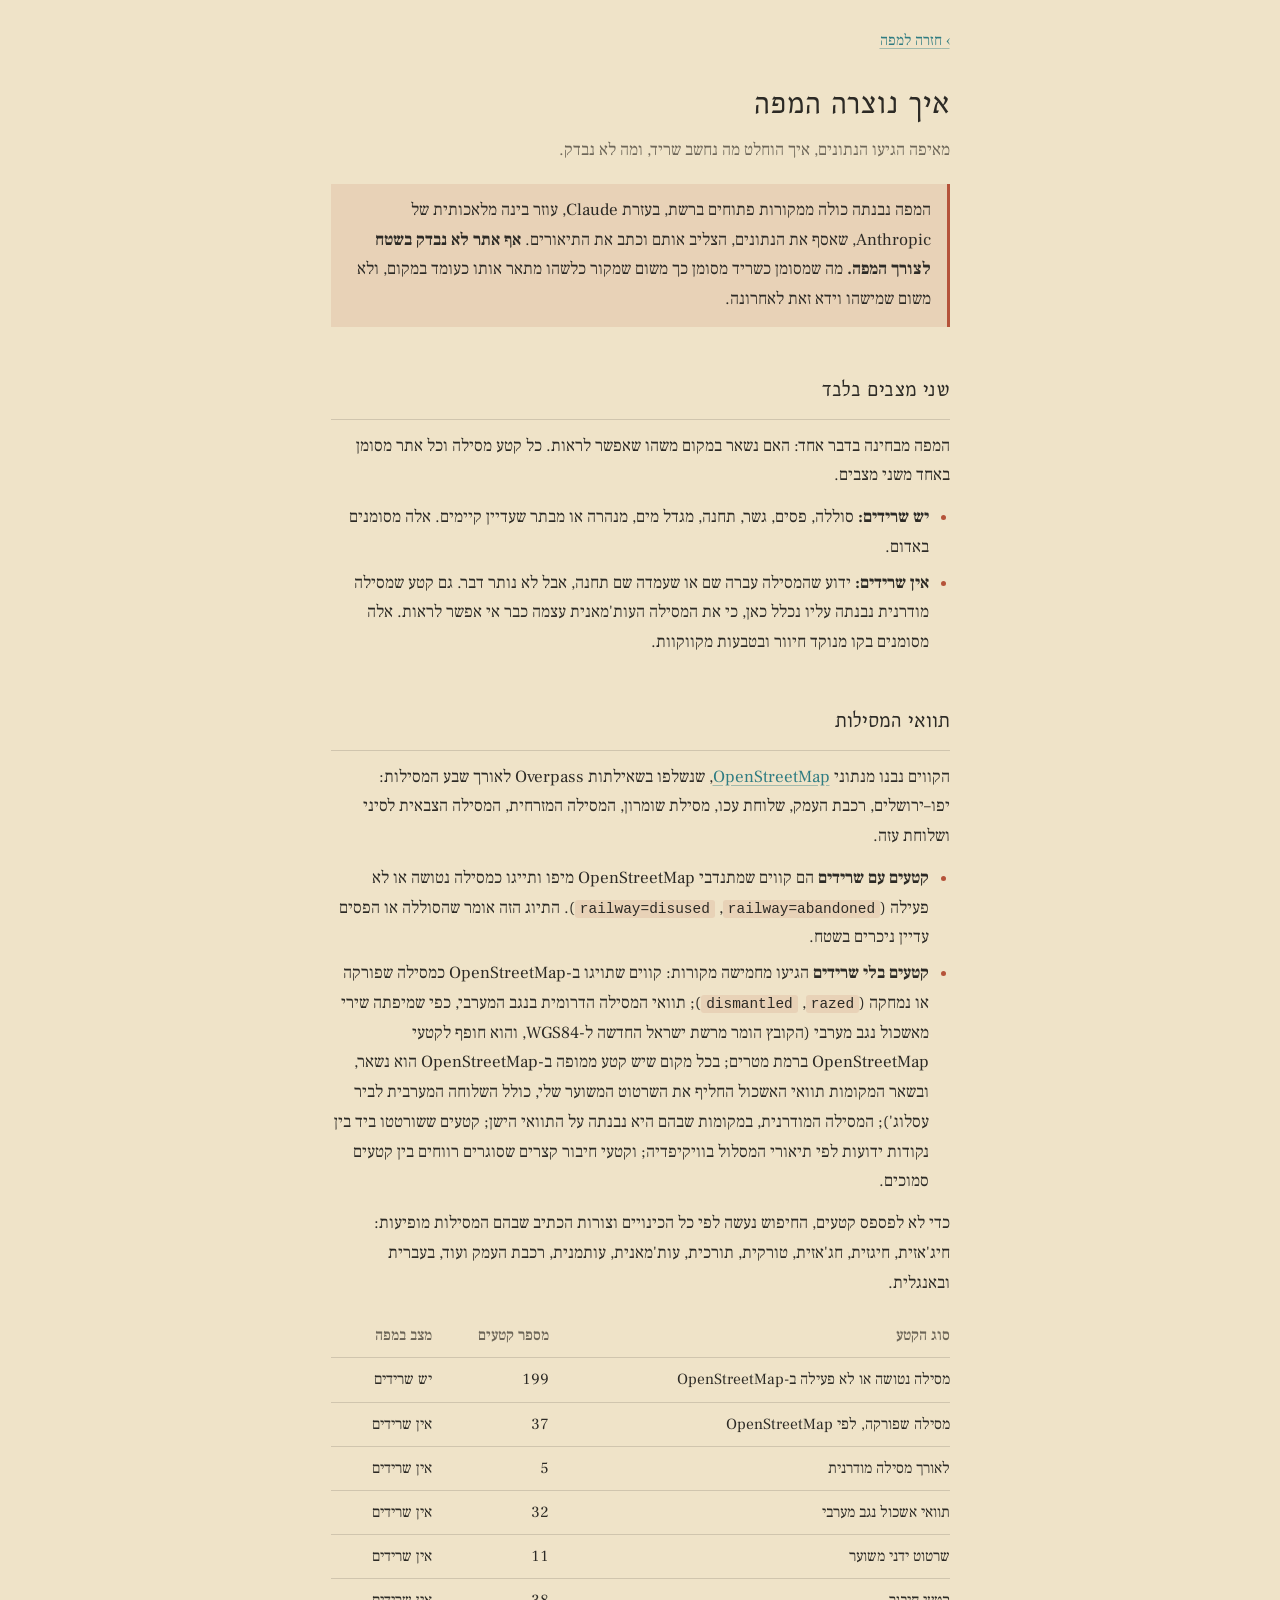
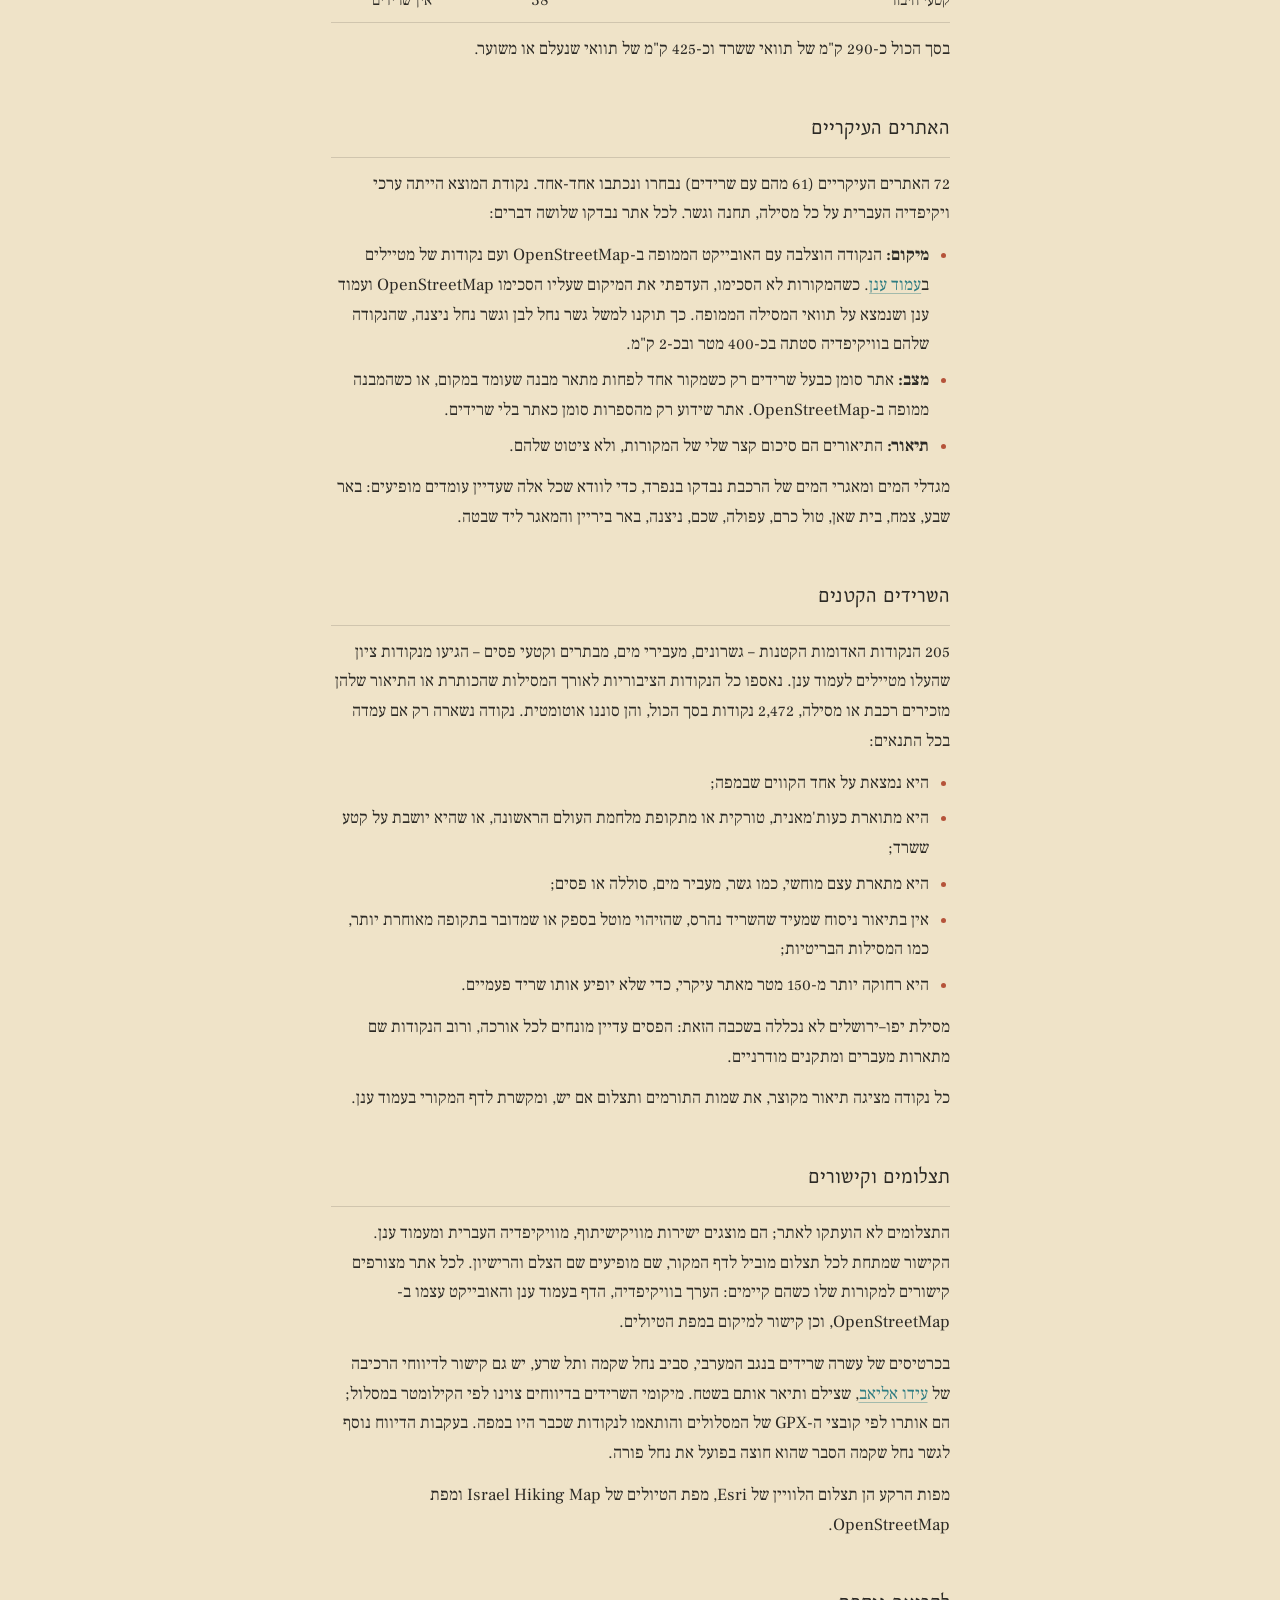
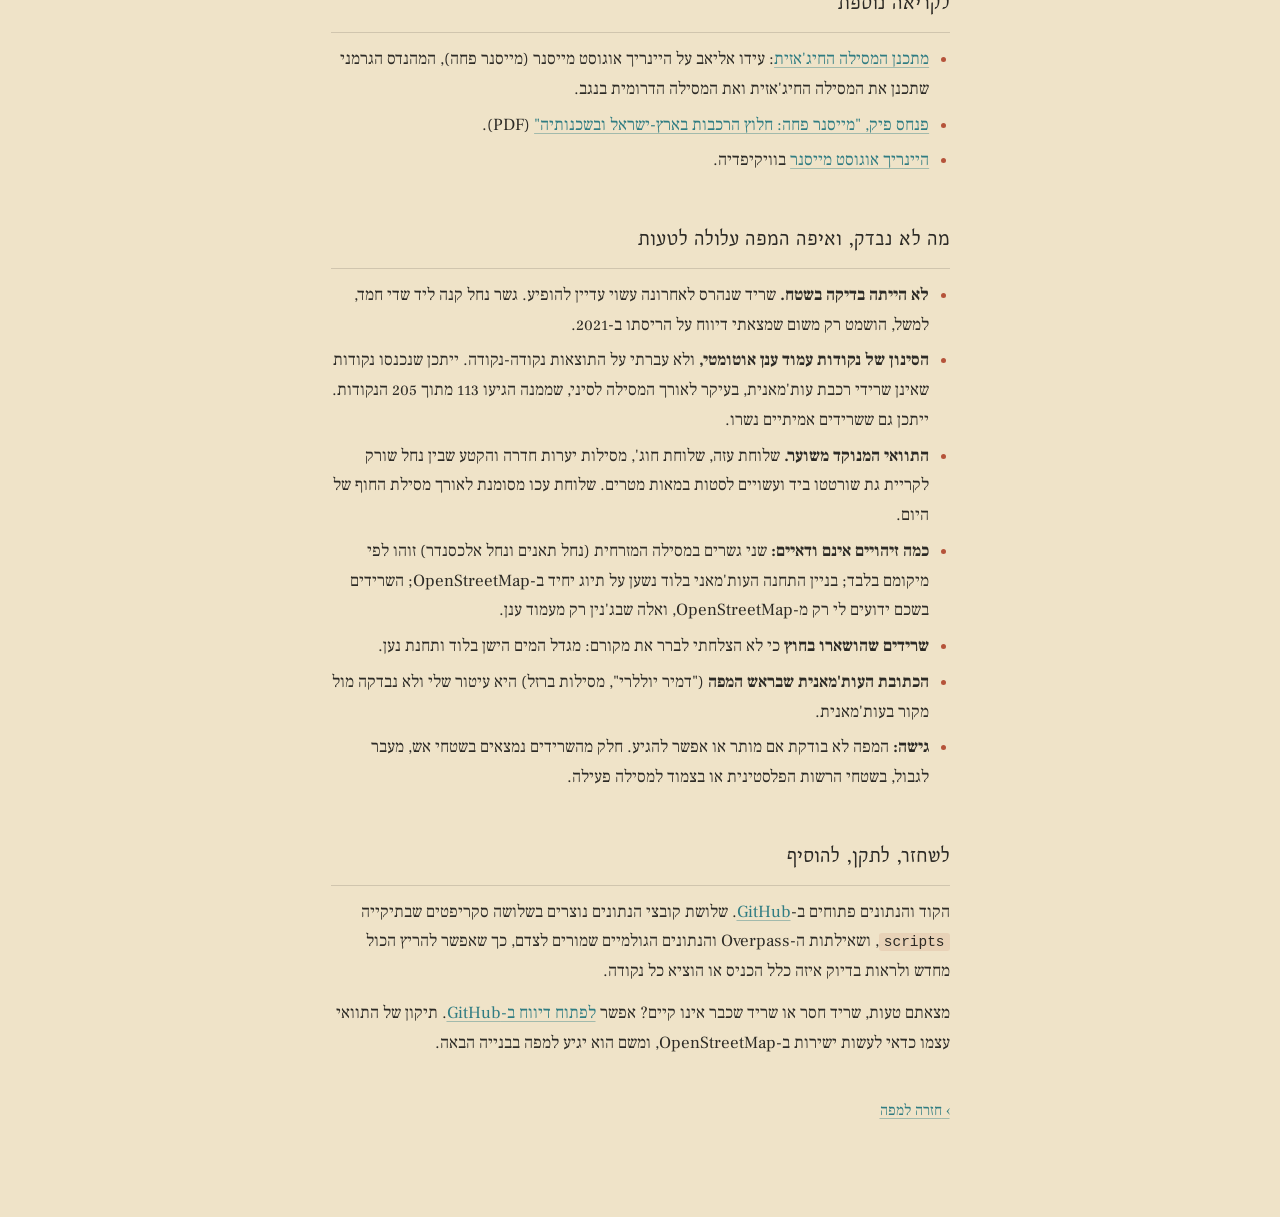
<file: about.html>
<!doctype html>
<html lang="he" dir="rtl">
<head>
<meta charset="utf-8">
<meta name="viewport" content="width=device-width, initial-scale=1, viewport-fit=cover">
<title>איך נוצרה המפה – מסילות הרכבת העות'מאניות בארץ ישראל</title>
<meta name="description" content="מאיפה הגיעו הנתונים במפת שרידי מסילות הרכבת העות'מאניות, איך נקבע מה נחשב שריד, ומה לא נבדק.">
<meta name="theme-color" content="#efe3c8">
<link rel="icon" href="favicon.svg" type="image/svg+xml">
<link rel="apple-touch-icon" href="apple-touch-icon.png">
<link rel="preconnect" href="https://fonts.googleapis.com">
<link rel="preconnect" href="https://fonts.gstatic.com" crossorigin>
<link href="https://fonts.googleapis.com/css2?family=Bellefair&family=Frank+Ruhl+Libre:wght@400;500;700&display=swap" rel="stylesheet">
<link rel="stylesheet" href="style.css">
<style>
  html, body { height: auto; }
  body.doc { overflow: auto; background: var(--sand); }
</style>
</head>
<body class="doc">
<main class="doc-in">
  <p class="home"><a href="./">חזרה למפה</a></p>

  <h1>איך נוצרה המפה</h1>
  <p class="intro">מאיפה הגיעו הנתונים, איך הוחלט מה נחשב שריד, ומה לא נבדק.</p>

  <div class="caveat">
    <p>המפה נבנתה כולה ממקורות פתוחים ברשת, בעזרת Claude, עוזר בינה מלאכותית של Anthropic, שאסף את הנתונים, הצליב אותם וכתב את התיאורים. <strong>אף אתר לא נבדק בשטח לצורך המפה.</strong> מה שמסומן כשריד מסומן כך משום שמקור כלשהו מתאר אותו כעומד במקום, ולא משום שמישהו וידא זאת לאחרונה.</p>
  </div>

  <h2>שני מצבים בלבד</h2>
  <p>המפה מבחינה בדבר אחד: האם נשאר במקום משהו שאפשר לראות. כל קטע מסילה וכל אתר מסומן באחד משני מצבים.</p>
  <ul>
    <li><strong>יש שרידים:</strong> סוללה, פסים, גשר, תחנה, מגדל מים, מנהרה או מבתר שעדיין קיימים. אלה מסומנים באדום.</li>
    <li><strong>אין שרידים:</strong> ידוע שהמסילה עברה שם או שעמדה שם תחנה, אבל לא נותר דבר. גם קטע שמסילה מודרנית נבנתה עליו נכלל כאן, כי את המסילה העות'מאנית עצמה כבר אי אפשר לראות. אלה מסומנים בקו מנוקד חיוור ובטבעות מקווקוות.</li>
  </ul>

  <h2>תוואי המסילות</h2>
  <p>הקווים נבנו מנתוני <a href="https://www.openstreetmap.org" target="_blank" rel="noopener">OpenStreetMap</a>, שנשלפו בשאילתות Overpass לאורך שבע המסילות: יפו–ירושלים, רכבת העמק, שלוחת עכו, מסילת שומרון, המסילה המזרחית, המסילה הצבאית לסיני ושלוחת עזה.</p>
  <ul>
    <li><strong>קטעים עם שרידים</strong> הם קווים שמתנדבי OpenStreetMap מיפו ותייגו כמסילה נטושה או לא פעילה (<code>railway=abandoned</code>, <code>railway=disused</code>). התיוג הזה אומר שהסוללה או הפסים עדיין ניכרים בשטח.</li>
    <li><strong>קטעים בלי שרידים</strong> הגיעו מחמישה מקורות: קווים שתויגו ב-OpenStreetMap כמסילה שפורקה או נמחקה (<code>razed</code>, <code>dismantled</code>); תוואי המסילה הדרומית בנגב המערבי, כפי שמיפתה שירי מאשכול נגב מערבי (הקובץ הומר מרשת ישראל החדשה ל-WGS84, והוא חופף לקטעי OpenStreetMap ברמת מטרים; בכל מקום שיש קטע ממופה ב-OpenStreetMap הוא נשאר, ובשאר המקומות תוואי האשכול החליף את השרטוט המשוער שלי, כולל השלוחה המערבית לביר עסלוג'); המסילה המודרנית, במקומות שבהם היא נבנתה על התוואי הישן; קטעים ששורטטו ביד בין נקודות ידועות לפי תיאורי המסלול בוויקיפדיה; וקטעי חיבור קצרים שסוגרים רווחים בין קטעים סמוכים.</li>
  </ul>
  <p>כדי לא לפספס קטעים, החיפוש נעשה לפי כל הכינויים וצורות הכתיב שבהם המסילות מופיעות: חיג'אזית, חיגזית, חג'אזית, טורקית, תורכית, עות'מאנית, עותמנית, רכבת העמק ועוד, בעברית ובאנגלית.</p>

  <table>
    <tr><th>סוג הקטע</th><th>מספר קטעים</th><th>מצב במפה</th></tr>
    <tr><td>מסילה נטושה או לא פעילה ב-OpenStreetMap</td><td class="n">199</td><td>יש שרידים</td></tr>
    <tr><td>מסילה שפורקה, לפי OpenStreetMap</td><td class="n">37</td><td>אין שרידים</td></tr>
    <tr><td>לאורך מסילה מודרנית</td><td class="n">5</td><td>אין שרידים</td></tr>
    <tr><td>תוואי אשכול נגב מערבי</td><td class="n">32</td><td>אין שרידים</td></tr>
    <tr><td>שרטוט ידני משוער</td><td class="n">11</td><td>אין שרידים</td></tr>
    <tr><td>קטעי חיבור</td><td class="n">38</td><td>אין שרידים</td></tr>
  </table>
  <p>בסך הכול כ-290 ק"מ של תוואי ששרד וכ-425 ק"מ של תוואי שנעלם או משוער.</p>

  <h2>האתרים העיקריים</h2>
  <p>72 האתרים העיקריים (61 מהם עם שרידים) נבחרו ונכתבו אחד-אחד. נקודת המוצא הייתה ערכי ויקיפדיה העברית על כל מסילה, תחנה וגשר. לכל אתר נבדקו שלושה דברים:</p>
  <ul>
    <li><strong>מיקום:</strong> הנקודה הוצלבה עם האובייקט הממופה ב-OpenStreetMap ועם נקודות של מטיילים ב<a href="https://amudanan.co.il" target="_blank" rel="noopener">עמוד ענן</a>. כשהמקורות לא הסכימו, העדפתי את המיקום שעליו הסכימו OpenStreetMap ועמוד ענן ושנמצא על תוואי המסילה הממופה. כך תוקנו למשל גשר נחל לבן וגשר נחל ניצנה, שהנקודה שלהם בוויקיפדיה סטתה בכ-400 מטר ובכ-2 ק"מ.</li>
    <li><strong>מצב:</strong> אתר סומן כבעל שרידים רק כשמקור אחד לפחות מתאר מבנה שעומד במקום, או כשהמבנה ממופה ב-OpenStreetMap. אתר שידוע רק מהספרות סומן כאתר בלי שרידים.</li>
    <li><strong>תיאור:</strong> התיאורים הם סיכום קצר שלי של המקורות, ולא ציטוט שלהם.</li>
  </ul>
  <p>מגדלי המים ומאגרי המים של הרכבת נבדקו בנפרד, כדי לוודא שכל אלה שעדיין עומדים מופיעים: באר שבע, צמח, בית שאן, טול כרם, עפולה, שכם, ניצנה, באר ביריין והמאגר ליד שבטה.</p>

  <h2>השרידים הקטנים</h2>
  <p>205 הנקודות האדומות הקטנות – גשרונים, מעבירי מים, מבתרים וקטעי פסים – הגיעו מנקודות ציון שהעלו מטיילים לעמוד ענן. נאספו כל הנקודות הציבוריות לאורך המסילות שהכותרת או התיאור שלהן מזכירים רכבת או מסילה, 2,472 נקודות בסך הכול, והן סוננו אוטומטית. נקודה נשארה רק אם עמדה בכל התנאים:</p>
  <ul>
    <li>היא נמצאת על אחד הקווים שבמפה;</li>
    <li>היא מתוארת כעות'מאנית, טורקית או מתקופת מלחמת העולם הראשונה, או שהיא יושבת על קטע ששרד;</li>
    <li>היא מתארת עצם מוחשי, כמו גשר, מעביר מים, סוללה או פסים;</li>
    <li>אין בתיאור ניסוח שמעיד שהשריד נהרס, שהזיהוי מוטל בספק או שמדובר בתקופה מאוחרת יותר, כמו המסילות הבריטיות;</li>
    <li>היא רחוקה יותר מ-150 מטר מאתר עיקרי, כדי שלא יופיע אותו שריד פעמיים.</li>
  </ul>
  <p>מסילת יפו–ירושלים לא נכללה בשכבה הזאת: הפסים עדיין מונחים לכל אורכה, ורוב הנקודות שם מתארות מעברים ומתקנים מודרניים.</p>
  <p>כל נקודה מציגה תיאור מקוצר, את שמות התורמים ותצלום אם יש, ומקשרת לדף המקורי בעמוד ענן.</p>

  <h2>תצלומים וקישורים</h2>
  <p>התצלומים לא הועתקו לאתר; הם מוצגים ישירות מוויקישיתוף, מוויקיפדיה העברית ומעמוד ענן. הקישור שמתחת לכל תצלום מוביל לדף המקור, שם מופיעים שם הצלם והרישיון. לכל אתר מצורפים קישורים למקורות שלו כשהם קיימים: הערך בוויקיפדיה, הדף בעמוד ענן והאובייקט עצמו ב-OpenStreetMap, וכן קישור למיקום במפת הטיולים.</p>
  <p>בכרטיסים של עשרה שרידים בנגב המערבי, סביב נחל שקמה ותל שרע, יש גם קישור לדיווחי הרכיבה של <a href="https://idoeliav.com/" target="_blank" rel="noopener">עידו אליאב</a>, שצילם ותיאר אותם בשטח. מיקומי השרידים בדיווחים צוינו לפי הקילומטר במסלול; הם אותרו לפי קובצי ה-GPX של המסלולים והותאמו לנקודות שכבר היו במפה. בעקבות הדיווח נוסף לגשר נחל שקמה הסבר שהוא חוצה בפועל את נחל פורה.</p>
  <p>מפות הרקע הן תצלום הלוויין של Esri, מפת הטיולים של Israel Hiking Map ומפת OpenStreetMap.</p>

  <h2>לקריאה נוספת</h2>
  <ul>
    <li><a href="https://idoeliav.com/knowledge/sharsheret-ext-dorot-ruchama-shekma-ext/" target="_blank" rel="noopener">מתכנן המסילה החיג'אזית</a>: עידו אליאב על היינריך אוגוסט מייסנר (מייסנר פחה), המהנדס הגרמני שתכנן את המסילה החיג'אזית ואת המסילה הדרומית בנגב.</li>
    <li><a href="https://idoeliav.com/wp-content/uploads/2023/05/sharsheret-4-2-2022-pp-2.pdf" target="_blank" rel="noopener">פנחס פיק, "מייסנר פחה: חלוץ הרכבות בארץ-ישראל ובשכנותיה"</a> (PDF).</li>
    <li><a href="https://he.wikipedia.org/wiki/%D7%94%D7%99%D7%99%D7%A0%D7%A8%D7%99%D7%9A_%D7%90%D7%95%D7%92%D7%95%D7%A1%D7%98_%D7%9E%D7%99%D7%99%D7%A1%D7%A0%D7%A8" target="_blank" rel="noopener">היינריך אוגוסט מייסנר</a> בוויקיפדיה.</li>
  </ul>

  <h2>מה לא נבדק, ואיפה המפה עלולה לטעות</h2>
  <ul>
    <li><strong>לא הייתה בדיקה בשטח.</strong> שריד שנהרס לאחרונה עשוי עדיין להופיע. גשר נחל קנה ליד שדי חמד, למשל, הושמט רק משום שמצאתי דיווח על הריסתו ב-2021.</li>
    <li><strong>הסינון של נקודות עמוד ענן אוטומטי,</strong> ולא עברתי על התוצאות נקודה-נקודה. ייתכן שנכנסו נקודות שאינן שרידי רכבת עות'מאנית, בעיקר לאורך המסילה לסיני, שממנה הגיעו 113 מתוך 205 הנקודות. ייתכן גם ששרידים אמיתיים נשרו.</li>
    <li><strong>התוואי המנוקד משוער.</strong> שלוחת עזה, שלוחת חוג', מסילות יערות חדרה והקטע שבין נחל שורק לקריית גת שורטטו ביד ועשויים לסטות במאות מטרים. שלוחת עכו מסומנת לאורך מסילת החוף של היום.</li>
    <li><strong>כמה זיהויים אינם ודאיים:</strong> שני גשרים במסילה המזרחית (נחל תאנים ונחל אלכסנדר) זוהו לפי מיקומם בלבד; בניין התחנה העות'מאני בלוד נשען על תיוג יחיד ב-OpenStreetMap; השרידים בשכם ידועים לי רק מ-OpenStreetMap, ואלה שבג'נין רק מעמוד ענן.</li>
    <li><strong>שרידים שהושארו בחוץ</strong> כי לא הצלחתי לברר את מקורם: מגדל המים הישן בלוד ותחנת נען.</li>
    <li><strong>הכתובת העות'מאנית שבראש המפה</strong> ("דמיר יוללרי", מסילות ברזל) היא עיטור שלי ולא נבדקה מול מקור בעות'מאנית.</li>
    <li><strong>גישה:</strong> המפה לא בודקת אם מותר או אפשר להגיע. חלק מהשרידים נמצאים בשטחי אש, מעבר לגבול, בשטחי הרשות הפלסטינית או בצמוד למסילה פעילה.</li>
  </ul>

  <h2>לשחזר, לתקן, להוסיף</h2>
  <p>הקוד והנתונים פתוחים ב-<a href="https://github.com/niryariv/turk_rail" target="_blank" rel="noopener">GitHub</a>. שלושת קובצי הנתונים נוצרים בשלושה סקריפטים שבתיקייה <code>scripts</code>, ושאילתות ה-Overpass והנתונים הגולמיים שמורים לצדם, כך שאפשר להריץ הכול מחדש ולראות בדיוק איזה כלל הכניס או הוציא כל נקודה.</p>
  <p>מצאתם טעות, שריד חסר או שריד שכבר אינו קיים? אפשר <a href="https://github.com/niryariv/turk_rail/issues" target="_blank" rel="noopener">לפתוח דיווח ב-GitHub</a>. תיקון של התוואי עצמו כדאי לעשות ישירות ב-OpenStreetMap, ומשם הוא יגיע למפה בבנייה הבאה.</p>

  <p class="home" style="margin-top:40px"><a href="./">חזרה למפה</a></p>
</main>
</body>
</html>
</file>
<file: style.css>
/* מסילות הרכבת העות'מאניות
   Palette after Nachum Gutman's Jaffa and early Tel Aviv: sunlit sand, roof-tile red,
   the pale teal of the sea, dusty rose, olive, and a thin black ink line over light washes.
   The aerial photograph is the subject; the interface is sand-coloured glass laid on it. */
:root {
  --sand: #efe3c8;
  --sand-glass: rgba(240, 229, 203, .88);
  --sand-deep: #e2d2ad;
  --ink: #2c2a25;
  --ink-soft: #6d6658;
  --ink-faint: #958c79;
  --rule: rgba(44, 42, 37, .16);
  --tile: #b5533a;          /* roof-tile red: everything that survives */
  --tile-wash: rgba(181, 83, 58, .12);
  --sea: #2f7c82;           /* Jaffa sea: links */
  --ochre: #c9963c;
  --rose: #d9a08c;
  --olive: #7d8452;
  --panel-w: 372px;
  --serif: "Frank Ruhl Libre", "Times New Roman", serif;
  --display: "Bellefair", "Frank Ruhl Libre", serif;
}

* { box-sizing: border-box; }
html, body { height: 100%; margin: 0; }
body { font-family: var(--serif); color: var(--ink); background: #cdbf9d; font-size: 16px; line-height: 1.6; overflow: hidden; }
a { color: var(--sea); text-decoration-color: rgba(47, 124, 130, .4); text-underline-offset: 3px; }
button { font: inherit; color: inherit; cursor: pointer; }
:focus-visible { outline: 1.5px solid var(--sea); outline-offset: 2px; }

/* ------------------------------------------------------------------ map */
#map { direction: ltr; position: fixed; inset: 0; background: #cdbf9d; }
.leaflet-container { font-family: var(--serif); background: #cdbf9d; }
/* a little warmth and less punch, like sun-bleached watercolour */
.base-sat .leaflet-pane.leaflet-base-pane { filter: sepia(.2) saturate(.82) brightness(.98) contrast(.96); }
.base-map .leaflet-pane.leaflet-base-pane { filter: grayscale(.45) sepia(.55) saturate(.85) brightness(1.0) contrast(.92); }
.base-hike .leaflet-pane.leaflet-base-pane { filter: sepia(.25) saturate(.8); }
.leaflet-control-attribution { background: rgba(240, 229, 203, .6) !important; font-size: 10px; color: var(--ink-soft); padding: 1px 8px !important; border-radius: 3px 0 0 0; }
.leaflet-control-attribution a { color: var(--ink-soft); }
.leaflet-bar { border: 1px solid var(--rule) !important; box-shadow: none; border-radius: 6px; overflow: hidden; backdrop-filter: blur(10px); -webkit-backdrop-filter: blur(10px); }
.leaflet-bar a { background: var(--sand-glass); color: var(--ink); border-bottom-color: var(--rule); font-weight: 400; }
.leaflet-bar a:hover { background: #f6ecd4; color: var(--ink); }

/* lines: Leaflet writes stroke attributes, CSS takes precedence */
path.ln-case { stroke: #f6ecd2; stroke-width: 5; stroke-opacity: .62; stroke-linecap: round; stroke-linejoin: round; fill: none; }
path.ln-rem { stroke: var(--tile); stroke-width: 2; stroke-opacity: 1; stroke-linecap: round; stroke-linejoin: round; fill: none; }
/* historical route: a light dashed line with a thin dark halo, so it reads on pale desert and on dark fields alike,
   but stays clearly secondary to the solid red of surviving trackbed */
path.ln-gone { stroke: #fbf3df; stroke-width: 2.2; stroke-opacity: .95; stroke-dasharray: 7 6; stroke-linecap: round; stroke-linejoin: round; fill: none;
  filter: drop-shadow(0 0 .8px rgba(44, 42, 37, .95)) drop-shadow(0 0 2px rgba(44, 42, 37, .35)); }
/* up close the line thins to a row of dots so the embankment itself shows in the photograph */
.z-mid path.ln-case { stroke-opacity: .4; }
.z-mid path.ln-rem { stroke-dasharray: 8 7; }
.z-close path.ln-case { stroke-width: 6; stroke-dasharray: .1 13; stroke-opacity: .9; }
.z-close path.ln-rem { stroke-width: 3; stroke-dasharray: .1 13; }
path.dimmed.ln-rem { stroke-opacity: .35; }
path.dimmed.ln-case { stroke-opacity: .2; }
.base-map path.ln-gone, .base-hike path.ln-gone { stroke: #4a4337; filter: drop-shadow(0 0 1px rgba(251, 243, 223, .95)); }
path.dimmed.ln-gone { stroke-opacity: .35; }
path.lit.ln-gone { stroke-opacity: 1; stroke-width: 2.8; }
.hide-gone .gone, .hide-gone path.ln-gone { display: none; }

/* markers: small sand medallions with an ink drawing */
.mk { display: block; transition: transform .15s ease; transform-origin: 50% 50%; transform: scale(var(--mk, 1)); }
.mk svg { display: block; overflow: visible; }
.mk-disc .pt { fill: #f3e8cd; fill-opacity: .94; stroke: var(--tile); stroke-width: 1.3; }
.mk-disc .glyph { fill: none; stroke: var(--ink); stroke-width: 1.25; stroke-linecap: round; stroke-linejoin: round; }
.mk-ring circle { fill: none; stroke: #f6ecd2; stroke-width: 1.2; opacity: .6; stroke-dasharray: 2 2; }
.leaflet-marker-icon:hover .mk { transform: scale(calc(var(--mk, 1) * 1.15)); }
.leaflet-marker-icon.sel .mk { transform: scale(1.35); }
.leaflet-marker-icon.sel .mk-disc .pt { fill: var(--tile); fill-opacity: 1; stroke: #f6ecd2; }
.leaflet-marker-icon.sel .mk-disc .glyph { stroke: #f8efd9; }
.leaflet-marker-icon.sel .mk-ring circle { opacity: 1; stroke: var(--tile); stroke-dasharray: none; }
.mn { display: block; width: 7px; height: 7px; margin: 4.5px; border-radius: 50%; background: var(--tile); box-shadow: 0 0 0 1.5px rgba(246, 236, 210, .85); transition: transform .15s ease; }
.leaflet-marker-icon.minor:hover .mn { transform: scale(1.5); }
.leaflet-marker-icon.minor.sel .mn { transform: scale(1.8); background: var(--ink); }
.z-far .leaflet-marker-icon.minor { display: none; }

.leaflet-tooltip.tip, .leaflet-tooltip.tag { direction: rtl; background: rgba(243, 232, 205, .92); color: var(--ink); border: 1px solid var(--rule); border-radius: 4px; font-family: var(--serif); font-size: 12.5px; line-height: 1.25; padding: 2px 8px; box-shadow: none; white-space: nowrap; }
.leaflet-tooltip.tag { background: rgba(243, 232, 205, .78); border-color: transparent; }
.leaflet-tooltip.tip::before, .leaflet-tooltip.tag::before { display: none; }
.here { display: block; width: 12px; height: 12px; border-radius: 50%; background: var(--sea); border: 2px solid #f6ecd2; box-shadow: 0 0 0 5px rgba(47, 124, 130, .22); }

/* map controls */
.mapctl { position: fixed; top: 16px; left: 16px; z-index: 800; display: flex; gap: 8px; align-items: center; direction: rtl; }
.basemaps { display: flex; border: 1px solid var(--rule); border-radius: 6px; overflow: hidden; background: var(--sand-glass); backdrop-filter: blur(10px); -webkit-backdrop-filter: blur(10px); }
.basemaps button { border: 0; background: transparent; padding: 6px 13px; font-size: 14px; color: var(--ink-soft); }
.basemaps button + button { border-inline-start: 1px solid var(--rule); }
.basemaps button.on { color: var(--ink); background: rgba(44, 42, 37, .08); }
#locate { width: 34px; height: 34px; display: grid; place-items: center; border: 1px solid var(--rule); border-radius: 6px; background: var(--sand-glass); padding: 0; color: var(--ink-soft); backdrop-filter: blur(10px); -webkit-backdrop-filter: blur(10px); }
#locate svg { stroke-width: 1.4; }
#locate.busy { color: var(--sea); }

/* ---------------------------------------------------------------- panel */
#panel { position: fixed; top: 16px; right: 16px; bottom: 16px; width: var(--panel-w); z-index: 900; background: var(--sand-glass); border: 1px solid rgba(44, 42, 37, .22); border-radius: 10px; display: flex; flex-direction: column; overflow: hidden; backdrop-filter: blur(14px); -webkit-backdrop-filter: blur(14px); }
#handle { display: none; }
#panel-body { overflow-y: auto; flex: 1; overscroll-behavior: contain; -webkit-overflow-scrolling: touch; scrollbar-width: thin; scrollbar-color: rgba(44, 42, 37, .25) transparent; }

.masthead { padding: 22px 26px 20px; border-bottom: 1px solid var(--rule); }
.masthead .vignette { display: block; width: 200px; height: auto; margin: 0 0 14px; }
.masthead .ota { font-family: "Aref Ruqaa", serif; font-size: 22px; line-height: 1; margin: 0 0 10px; color: var(--tile); opacity: .85; }
.masthead h1 { font-family: var(--display); font-weight: 400; font-size: 31px; line-height: 1.1; margin: 0; text-wrap: balance; }
.masthead .sub { margin: 10px 0 0; font-size: 15px; color: var(--ink-soft); }
.tileband { display: none; }

.pad { padding: 20px 26px 40px; }
.lede { margin: 0 0 20px; font-size: 15.5px; }
h2 { font-family: var(--display); font-weight: 400; font-size: 23px; margin: 30px 0 8px; padding-bottom: 8px; border-bottom: 1px solid var(--rule); }
.hint { margin: 0 0 6px; font-size: 14px; color: var(--ink-faint); }
.faint { color: var(--ink-soft); }

.legend { border: 1px solid var(--rule); border-radius: 8px; padding: 14px 16px; display: grid; gap: 8px; font-size: 14.5px; background: rgba(255, 250, 235, .35); }
.legend-h { margin: 0; font-size: 14.5px; color: var(--tile); }
.legend-h.faint { color: var(--ink-soft); margin-top: 6px; padding-top: 12px; border-top: 1px solid var(--rule); }
.legend-row { display: grid; grid-template-columns: 54px 1fr; align-items: center; gap: 10px; }
.legend-row.faint { color: var(--ink-soft); }
.lg-rail { stroke: var(--tile); stroke-width: 2; stroke-linecap: round; }
.lg-ties { stroke: none; }
.lg-gone { stroke: #4a4337; stroke-width: 2.2; stroke-dasharray: 7 6; stroke-linecap: round; }
.lg-star { width: 18px; height: 18px; margin-inline-start: 18px; border: 1.3px solid var(--tile); border-radius: 50%; background: #f6ecd2; }
.lg-mn { width: 7px; height: 7px; margin-inline-start: 23.5px; border-radius: 50%; background: var(--tile); }
.lg-ring { width: 10px; height: 10px; margin-inline-start: 22px; border: 1.2px dashed rgba(44, 42, 37, .5); border-radius: 50%; }
.toggle { margin-top: 6px; padding-top: 12px; border-top: 1px solid var(--rule); display: flex; gap: 9px; align-items: center; cursor: pointer; color: var(--ink-soft); }
.toggle input { accent-color: var(--tile); width: 15px; height: 15px; margin: 0; }

.line-list { list-style: none; margin: 0; padding: 0; }
.line-list button { width: 100%; text-align: start; background: none; border: 0; border-bottom: 1px solid rgba(44, 42, 37, .09); padding: 11px 0; display: grid; grid-template-columns: 1fr auto; gap: 2px 12px; }
.line-list button:hover .ln, .site-btn:hover .sn { color: var(--tile); }
.ln { font-size: 16.5px; }
.ly { font-variant-numeric: tabular-nums; color: var(--ink-faint); font-size: 14.5px; }
.lm { grid-column: 1 / -1; font-size: 13.5px; color: var(--ink-faint); }
.bar { grid-column: 1 / -1; height: 2px; background: rgba(44, 42, 37, .12); margin-top: 6px; position: relative; border-radius: 1px; }
.bar i { position: absolute; top: 0; bottom: 0; inset-inline-start: 0; background: var(--tile); border-radius: 1px; }

.group-h { font-size: 13.5px; color: var(--ink-faint); margin: 18px 0 2px; }
.site-btn { width: 100%; text-align: start; background: none; border: 0; padding: 6px 0; display: grid; grid-template-columns: 16px 1fr auto; gap: 8px; align-items: baseline; }
.site-btn .dot { width: 6px; height: 6px; align-self: center; border-radius: 50%; background: var(--tile); }
.site-btn .sn { font-size: 15.5px; transition: color .12s; }
.site-btn .sk { font-size: 13px; color: var(--ink-faint); }
.site-btn.none { opacity: .6; }
.site-btn.none .dot { background: none; border: 1px dashed rgba(44, 42, 37, .6); width: 8px; height: 8px; }

.about { margin-top: 32px; font-size: 14px; color: var(--ink-soft); }
.about summary { cursor: pointer; color: var(--ink); font-size: 15px; }
.about p { margin: 10px 0 0; }
.how { margin: 14px 0 0; font-size: 15px; }

/* detail */
.back { background: none; border: 0; padding: 16px 26px 12px; font-size: 14px; color: var(--ink-soft); display: block; }
.back:hover { color: var(--ink); }
.back::before { content: "› "; }
.photo { margin: 0 14px; border-radius: 6px; overflow: hidden; background: var(--sand-deep); border: 1px solid var(--rule); }
.photo img { display: block; width: 100%; aspect-ratio: 3 / 2; object-fit: cover; filter: sepia(.12) saturate(.92); }
.photo figcaption { font-size: 11.5px; padding: 4px 12px 5px; color: var(--ink-faint); }
.photo figcaption a { color: inherit; }
.d-pad { padding: 18px 26px 40px; }
.d-pad h2 { border: 0; font-size: 29px; line-height: 1.15; margin: 0; padding: 0; text-wrap: balance; }
.status { display: inline-block; margin: 14px 0 0; padding: 3px 12px; font-size: 13.5px; border: 1px solid currentColor; border-radius: 20px; }
.status.yes { color: var(--tile); background: var(--tile-wash); border-color: rgba(181, 83, 58, .5); }
.status.no { color: var(--ink-soft); border-style: dashed; border-color: rgba(44, 42, 37, .35); }
.d-desc { margin: 14px 0 0; font-size: 16px; }
.d-note { margin: 10px 0 0; font-size: 13.5px; color: var(--ink-faint); }
.facts { margin: 18px 0 0; padding: 14px 0 0; border-top: 1px solid var(--rule); display: grid; grid-template-columns: auto 1fr; gap: 4px 16px; font-size: 14.5px; }
.facts dt { color: var(--ink-faint); }
.facts dd { margin: 0; }
.facts button { background: none; border: 0; padding: 0; color: var(--sea); text-decoration: underline; text-decoration-color: rgba(47, 124, 130, .4); text-underline-offset: 3px; text-align: start; }
.d-pad h3 { font-family: var(--display); font-weight: 400; font-size: 20px; margin: 26px 0 6px; }
.links { margin: 18px 0 0; padding: 14px 0 0; border-top: 1px solid var(--rule); display: flex; flex-wrap: wrap; gap: 6px 18px; font-size: 14.5px; }
.links.nav { border-top: 0; margin-top: 6px; padding-top: 0; gap: 8px; }
.links.nav a { border: 1px solid rgba(44, 42, 37, .28); color: var(--ink); text-decoration: none; padding: 6px 14px; border-radius: 20px; font-size: 14px; transition: border-color .12s, color .12s; }
.links.nav a:hover { border-color: var(--sea); color: var(--sea); }

/* popup on a stretch of line */
.pop .leaflet-popup-content-wrapper { background: rgba(243, 232, 205, .95); color: var(--ink); border-radius: 8px; border: 1px solid rgba(44, 42, 37, .22); box-shadow: none; }
.pop .leaflet-popup-tip { background: rgba(243, 232, 205, .95); box-shadow: none; }
.pop .leaflet-popup-content { margin: 13px 16px; font-family: var(--serif); font-size: 14.5px; line-height: 1.5; direction: rtl; text-align: start; }
.pop .leaflet-popup-content p { margin: 0 0 6px; }
.pop-h.yes { color: var(--tile); }
.pop-h.no { color: var(--ink-soft); }
.lk-h { color: var(--ink-soft); }
.links.more { border-top: 0; margin-top: 8px; padding-top: 0; }
.pop-src { font-size: 13px; }
.pop-links { display: flex; flex-wrap: wrap; gap: 4px 12px; }
.pop .leaflet-popup-content a { color: var(--sea); }
.pop-more { background: none; border: 0; padding: 0; color: var(--ink-soft); text-decoration: underline; text-underline-offset: 3px; font-size: 14px; }
.leaflet-container a.leaflet-popup-close-button { left: 2px; right: auto; color: var(--ink-faint); }

/* --------------------------------------------------------------- mobile */
@media (max-width: 760px) {
  #panel { top: auto; left: 0; right: 0; bottom: 0; width: auto; height: 66dvh; max-height: calc(100dvh - 56px); border-width: 1px 0 0; border-radius: 14px 14px 0 0;
    transform: translateY(calc(100% - 58px - env(safe-area-inset-bottom))); transition: transform .28s cubic-bezier(.2, .8, .2, 1); }
  #panel.open { transform: none; }
  #handle { display: grid; grid-template-columns: 1fr auto; align-items: center; gap: 2px 10px; width: 100%; min-height: 58px; padding: 14px 20px 8px; border: 0; border-bottom: 1px solid var(--rule); background: transparent; color: var(--ink); text-align: start; position: relative; flex: none; }
  .grip { position: absolute; top: 6px; left: 50%; width: 34px; height: 3px; margin-left: -17px; border-radius: 2px; background: rgba(44, 42, 37, .28); }
  .handle-title { font-family: var(--display); font-size: 21px; white-space: nowrap; overflow: hidden; text-overflow: ellipsis; }
  .handle-hint { font-size: 13px; color: var(--ink-soft); }
  .masthead h1 { display: none; }
  .masthead { padding: 14px 20px 14px; }
  .masthead .vignette { width: 120px; margin-bottom: 8px; }
  .masthead .ota { display: none; }
  .masthead .sub { margin: 0; }
  .pad { padding: 16px 20px calc(36px + env(safe-area-inset-bottom)); }
  .back { padding: 12px 20px 10px; }
  .photo { margin: 0 12px; }
  .d-pad { padding: 14px 20px calc(36px + env(safe-area-inset-bottom)); }
  .mapctl { top: 10px; left: 10px; }
  .leaflet-control-zoom { display: none; }
  .leaflet-bottom { bottom: calc(58px + env(safe-area-inset-bottom)); }
}

@media (min-width: 761px) {
  .leaflet-right { right: calc(var(--panel-w) + 24px); }
  .leaflet-bottom.leaflet-left { bottom: 8px; left: 6px; }
}

@media (prefers-reduced-motion: reduce) {
  #panel, .mk, .mn { transition: none; }
}

/* ------------------------------------------------- "how the map was made" */
#about-btn { position: fixed; top: 16px; right: calc(var(--panel-w) + 32px); z-index: 800; height: 34px; border: 1px solid var(--rule); border-radius: 6px; background: var(--sand-glass); padding: 0 13px; font-size: 14px; color: var(--ink-soft); white-space: nowrap; backdrop-filter: blur(10px); -webkit-backdrop-filter: blur(10px); }
#about-btn:hover { color: var(--ink); }
.doc .doc-in { max-width: 39em; margin: 0 auto; padding: 28px 22px calc(64px + env(safe-area-inset-bottom)); font-size: 17px; line-height: 1.75; }
.doc .home { font-size: 15px; margin: 0 0 28px; }
.doc .home a::before { content: "› "; }
.doc h1 { font-family: var(--display); font-weight: 400; font-size: 38px; line-height: 1.1; margin: 0 0 12px; text-wrap: balance; }
.doc .intro { color: var(--ink-soft); margin: 0 0 8px; }
.doc h2 { margin-top: 40px; font-size: 25px; }
.doc p { margin: 12px 0 0; }
.doc ul { margin: 12px 0 0; padding-inline-start: 1.2em; }
.doc li { margin: 6px 0 0; }
.doc li::marker { color: var(--tile); }
.doc code { font-family: ui-monospace, Menlo, monospace; font-size: .85em; direction: ltr; unicode-bidi: isolate; background: var(--tile-wash); padding: 1px 5px; border-radius: 3px; }
.doc table { border-collapse: collapse; width: 100%; margin: 16px 0 0; font-size: 15.5px; }
.doc th, .doc td { text-align: start; padding: 8px 0 8px 12px; border-bottom: 1px solid var(--rule); vertical-align: top; }
.doc th { font-weight: 500; color: var(--ink-soft); }
.doc td.n { font-variant-numeric: tabular-nums; white-space: nowrap; }
.doc .caveat { border-inline-start: 3px solid var(--tile); background: var(--tile-wash); padding: 12px 16px; margin: 18px 0 0; }
.doc .caveat p:first-child { margin-top: 0; }
@media (max-width: 760px) { .doc h1 { font-size: 30px; } .doc .doc-in { font-size: 16.5px; } }
dialog.doc { width: min(46em, calc(100% - 24px)); max-height: min(88dvh, 900px); padding: 0; border: 1px solid rgba(44, 42, 37, .25); border-radius: 10px; background: var(--sand); color: var(--ink); overflow: auto; overscroll-behavior: contain; }
dialog.doc::backdrop { background: rgba(30, 26, 20, .5); backdrop-filter: blur(3px); -webkit-backdrop-filter: blur(3px); }
dialog.doc .home { display: none; }
dialog.doc .doc-in { padding-top: 8px; padding-bottom: 40px; }
.doc-close { position: sticky; top: 0; z-index: 1; display: flex; justify-content: flex-end; padding: 10px 12px 0; background: linear-gradient(var(--sand) 70%, transparent); }
.doc-close button { border: 1px solid var(--rule); border-radius: 20px; background: var(--sand); padding: 4px 14px; font-size: 14px; color: var(--ink-soft); }
.doc-close button:hover { color: var(--ink); border-color: rgba(44, 42, 37, .4); }
@media (max-width: 760px) { #about-btn { top: 10px; right: 10px; } }
</file>
